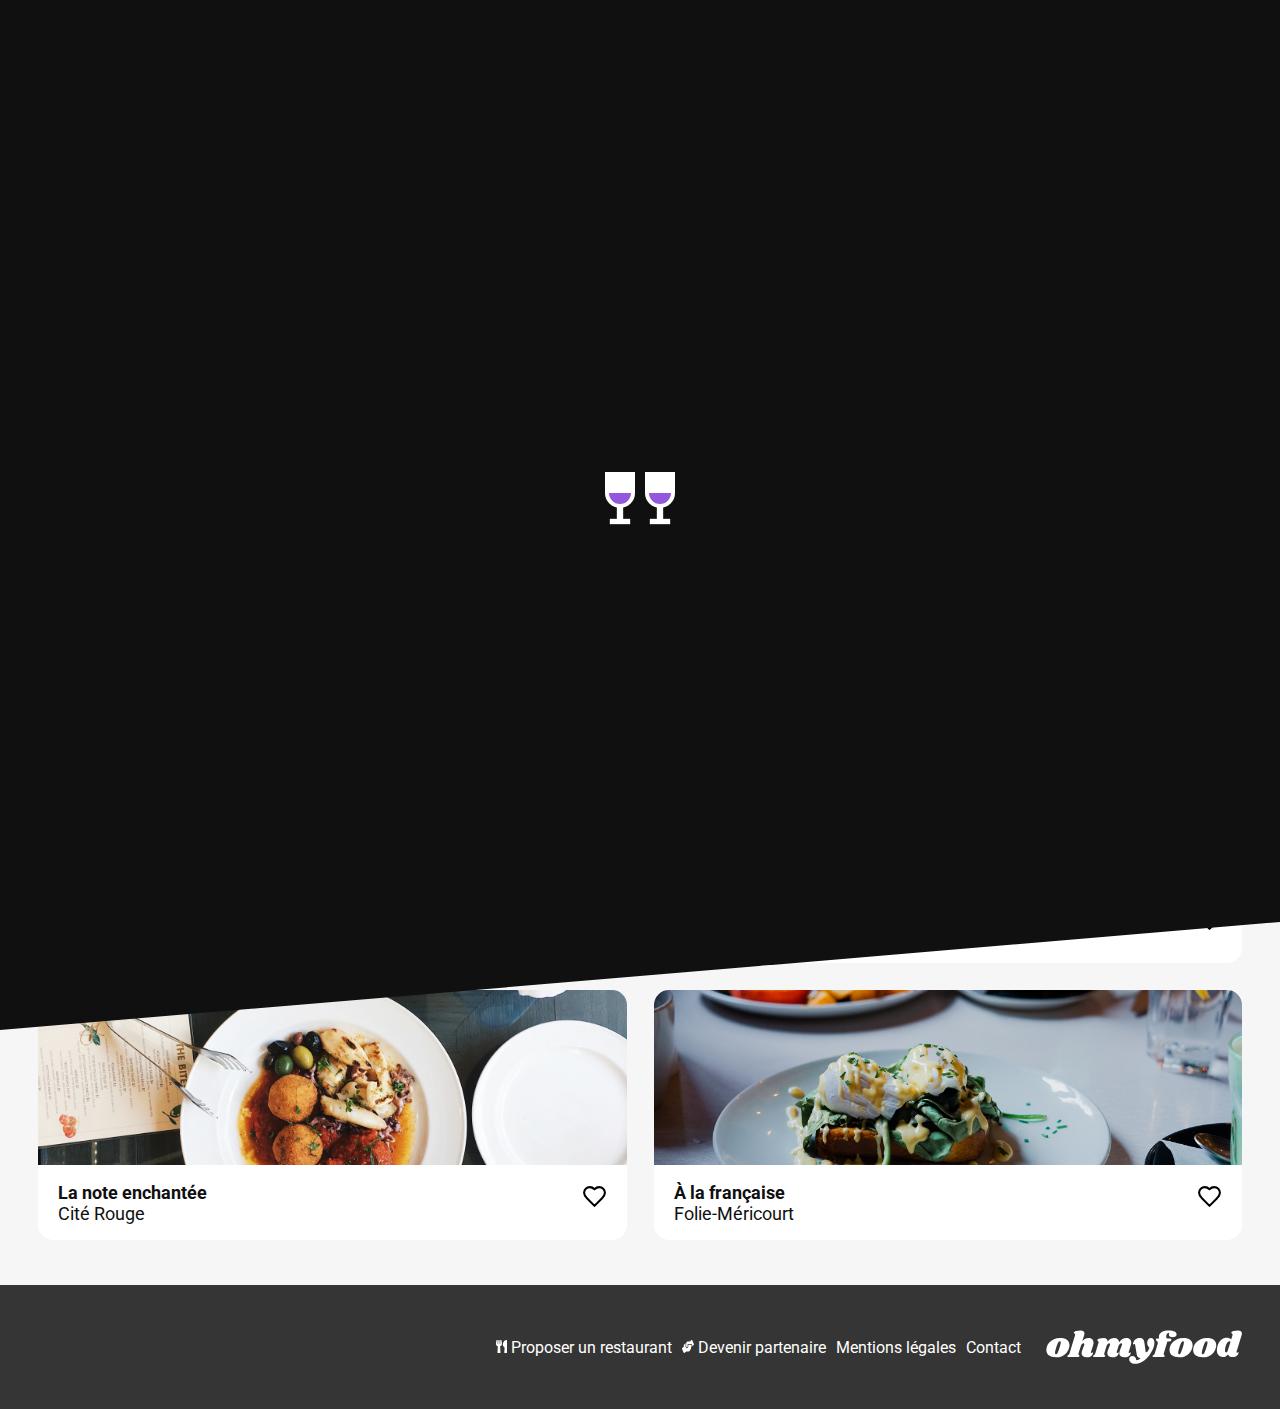
<file: index.html>
<!DOCTYPE html>
<html lang="fr">
  <head>
    <meta charset="UTF-8" />
    <meta name="viewport" content="width=device-width, initial-scale=1.0" />
    <link rel="stylesheet" href="./assets/style/home.css" />
    <title>ohmyfood</title>
  </head>

  <body>
    <aside class="loader">
      <div class="wineglass left">
        <div class="top"></div>
      </div>
      <div class="wineglass right">
        <div class="top"></div>
      </div>
    </aside>
    <header>
      <nav>
        <img
          src="./assets/imgs/logo/ohmyfood.png"
          alt="ohmyfood"
          class="logo"
        />
      </nav>
      <div class="location">
        <img src="./assets/imgs/icons/Pin.svg" alt="localisation" />
        Paris, Belleville
      </div>
    </header>
    <main>
      <section class="title__container">
        <h1>Réservez le menu qui vous convient</h1>
        <p class="alt__title">
          Découvrez des restaurants d'exception, séléctionnés par nos soins.
        </p>
        <button>Explorer nos restaurants</button>
      </section>
      <section class="operation">
        <h3>Fonctionnement</h3>
        <ul>
          <li>
            <img src="./assets/imgs/icons/mobile-screen-button.svg" alt="mobile" />
            Choisissez un restaurant
            <span class="bubble">1</span>
          </li>
          <li>
            <img src="./assets/imgs/icons/list-ul.svg" alt="liste" />
            Composez votre menu
            <span class="bubble">2</span>
          </li>
          <li>
            <img src="./assets/imgs/icons/store.svg" alt="magasin" />
            Dégustez au restaurant
            <span class="bubble">3</span>
          </li>
        </ul>
      </section>
      <section class="restaurants">
        <h3>Restaurants</h3>
        <div class="card__container">
          <a href="pages/la-palette-du-gout.html" class="card">
            <img
              src="./assets/imgs/restaurants/jay-wennington-N_Y88TWmGwA-unsplash.jpg"
              alt="La palette du goût"
            />
            <div class="content">
              <h4>La palette du goût</h4>
              <p class="subtitle">Ménilmontant</p>
              <div class="heart"></div>
            </div>
            <span class="new">Nouveauté</span>
          </a>
          <a href="pages/le-delice-des-sens.html" class="card">
            <img
              src="./assets/imgs/restaurants/louis-hansel-shotsoflouis-qNBGVyOCY8Q-unsplash.jpg"
              alt="Le délice des sens"
            />
            <div class="content">
              <h4>Le délice des sens</h4>
              <p class="subtitle">Charonne</p>
              <div class="heart"></div>
            </div>
            <span class="new">Nouveauté</span>
          </a>
          <a href="pages/la-note-enchantee.html" class="card">
            <img
              src="./assets/imgs/restaurants/stil-u2Lp8tXIcjw-unsplash.jpg"
              alt="La note enchantée"
            />
            <div class="content">
              <h4>La note enchantée</h4>
              <p class="subtitle">Cité Rouge</p>
              <div class="heart"></div>
            </div>
          </a>
          <a href="pages/a-la-francaise.html" class="card">
            <img
              src="./assets/imgs/restaurants/toa-heftiba-DQKerTsQwi0-unsplash.jpg"
              alt="À la française"
            />
            <div class="content">
              <h4>À la française</h4>
              <p class="subtitle">Folie-Méricourt</p>
              <div class="heart"></div>
            </div>
          </a>
        </div>
      </section>
    </main>
    <footer>
      <div class="footer__wrapper">
        <img
          src="./assets/imgs/logo/ohmyfood@2x.svg"
          alt="ohmyfood"
          class="logo-footer"
        />
        <ul class="links__container">
          <li class="link">
            <a href="#">
              <img src="./assets/imgs/icons/fork.svg" alt="fourchette" />
              Proposer un restaurant
            </a>
          </li>
          <li class="link">
            <a href="#">
              <img src="./assets/imgs/icons/hand.svg" alt="poignée de mains" />
              Devenir partenaire
            </a>
          </li>
          <li class="link"><a href="#">Mentions légales</a></li>
          <li class="link"><a href="#">Contact</a></li>
        </ul>
      </div>
    </footer>
  </body>
</html>
</file>
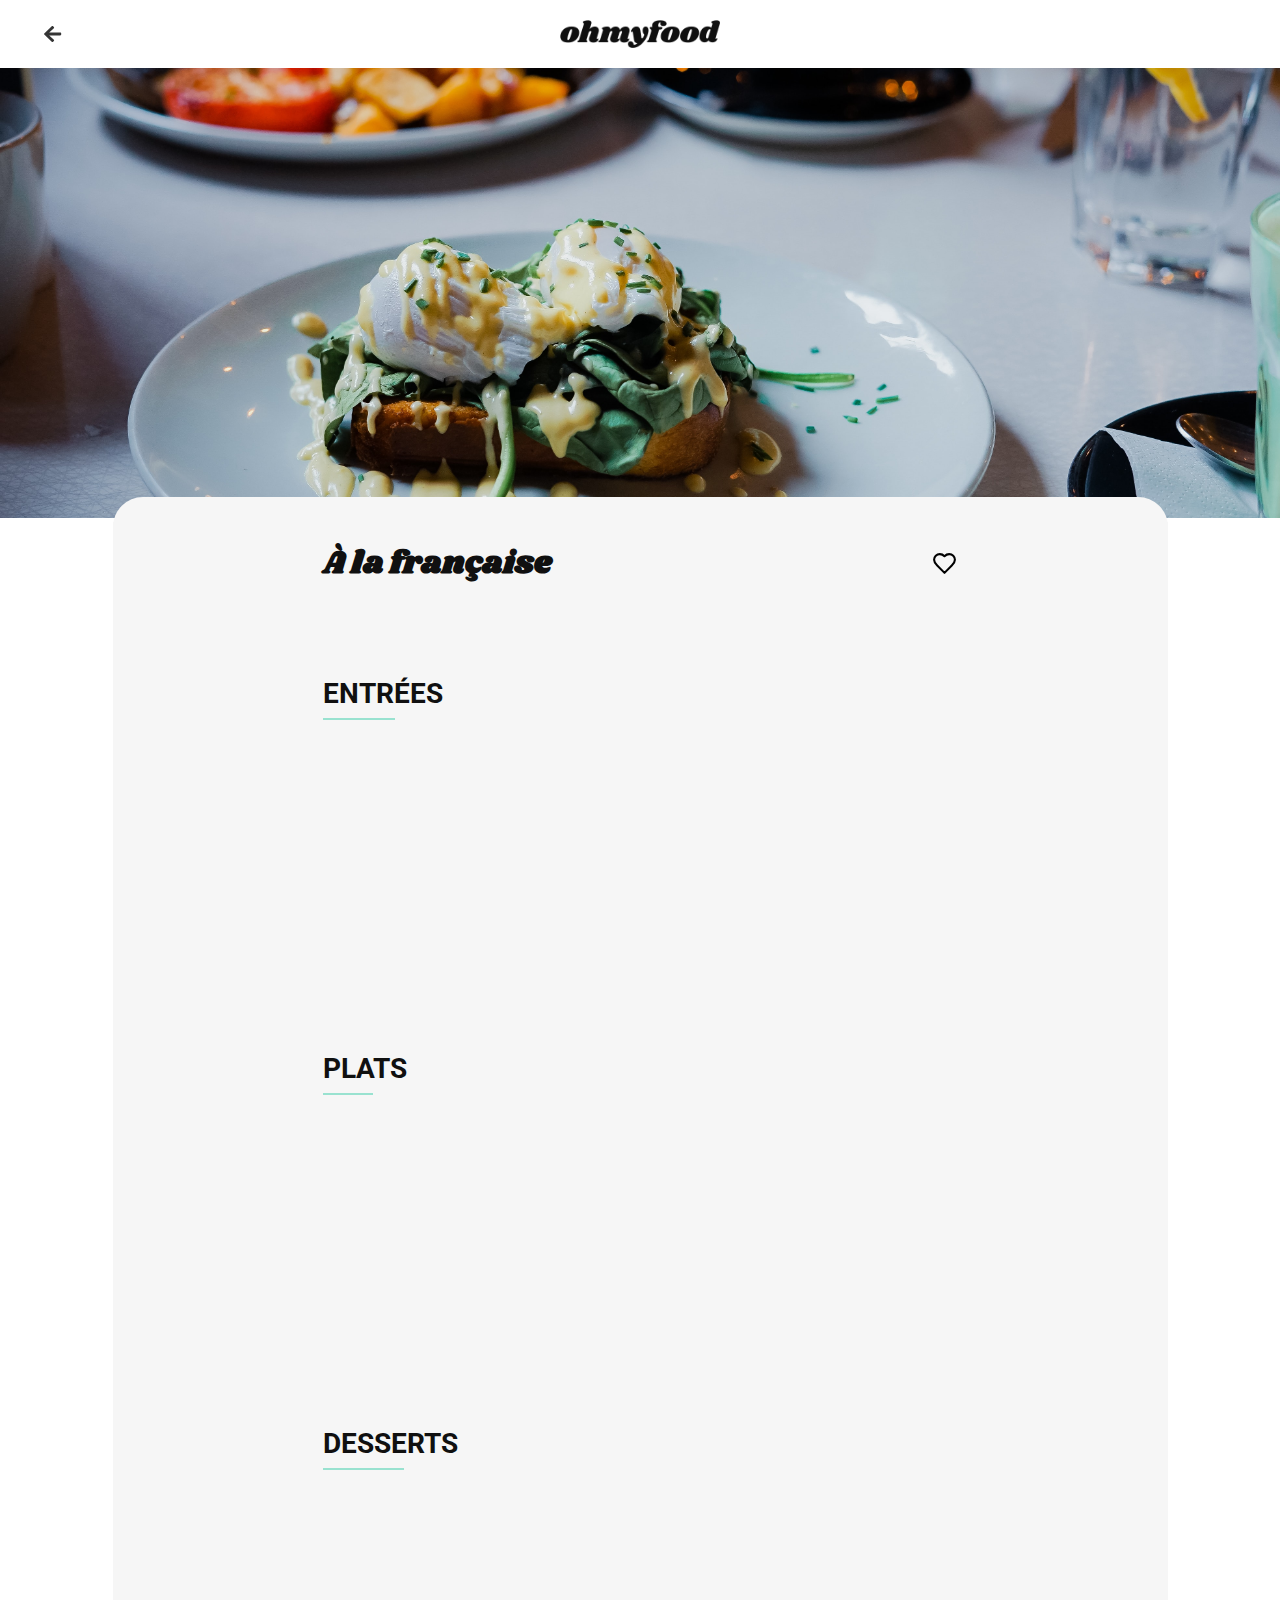
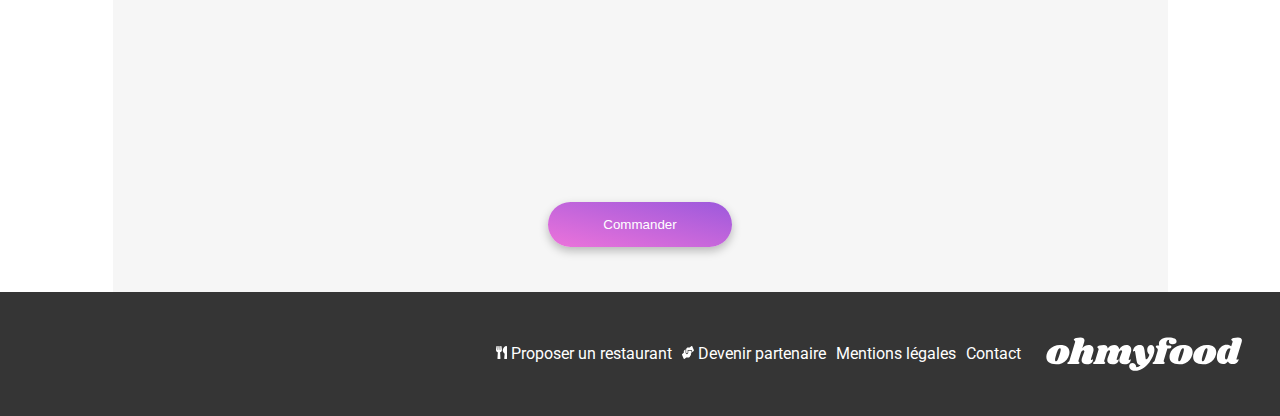
<file: pages/a-la-francaise.html>
<!DOCTYPE html>
<html lang="fr">

<head>
  <meta charset="UTF-8" />
  <meta name="viewport" content="width=device-width, initial-scale=1.0" />
  <link rel="stylesheet" href="../assets/style/restaurant.css" />
  <title>À la française</title>
</head>

<body>
  <header class="rest__header">
    <nav>
      <img src="../assets/imgs/logo/ohmyfood.png" alt="ohmyfood" class="logo" />
      <a href="/index.html"><img src="../assets/imgs/icons/GoBack.svg" alt="retour" class="back" /></a>
    </nav>
    <img src="../assets/imgs/restaurants/toa-heftiba-DQKerTsQwi0-unsplash.jpg" alt="bannière restaurant" class="hero" />
  </header>
  <main>
    <div class="menu__wrapper">
      <div class="title__wrapper">
        <h1>À la française</h1>
        <span class="heart"></span>
      </div>
      <section class="menu">
        <h2>Entrées</h2>
        <ul>
          <li class="card">
            <div class="card__content">
              <h3>Tartare de poulpe acidulé</h3>
              <p>Aux zestes d'orange</p>
              <span class="price">25€</span>
            </div>
          <div class="added-img"></div>
          </li>
          <li class="card">
            <div class="card__content">
              <h3>Velouté de légumes d'antan</h3>
              <p>Carotte, panais, topinambour</p>
              <span class="price">35€</span>
            </div>
            <div class="added-img"></div>
          </li>
          <li class="card">
            <div class="card__content">
              <h3>Soupe à l'oignon</h3>
              <p>Revisitée</p>
              <span class="price">20€</span>
            </div>
            <div class="added-img"></div>
          </li>
        </ul>
      </section>
      <section class="menu">
        <h2>Plats</h2>
        <ul>
          <li class="card">
            <div class="card__content">
              <h3>Coquilles Saint-Jacques</h3>
              <p>Accompagnées d'une purée de panais</p>
              <span class="price">40€</span>
            </div>
            <div class="added-img"></div>
          </li>
          <li class="card">
            <div class="card__content">
              <h3>Magret de canard</h3>
              <p>Et parmentier de pommes de terre</p>
              <span class="price">35€</span>
            </div>
            <div class="added-img"></div>
          </li>
          <li class="card">
            <div class="card__content">
              <h3>Pigeonneau d’Ille-et-Vilaine</h3>
              <p>Sur son lit de gnocchis aux légumes</p>
              <span class="price">44€</span>
            </div>
            <div class="added-img"></div>
          </li>
        </ul>
      </section>
      <section class="menu">
        <h2>Desserts</h2>
        <ul>
          <li class="card">
            <div class="card__content">
              <h3>Pétales de violettes glacés</h3>
              <p>Et purée de noisettes</p>
              <span class="price">18€</span>
            </div>
            <div class="added-img"></div>
          </li>
          <li class="card">
            <div class="card__content">
              <h3>Fondant au chocolat</h3>
              <p>Revisité</p>
              <span class="price">22€</span>
            </div>
            <div class="added-img"></div>
          </li>
          <li class="card">
            <div class="card__content">
              <h3>Millefeuille croustillant</h3>
              <p>Myrtilles et pâte d’amande</p>
              <span class="price">23€</span>
            </div>
            <div class="added-img"></div>
          </li>
        </ul>
      </section>
      <button>Commander</button>
    </div>
  </main>
  <footer>
    <div class="footer__wrapper">
      <img src="../assets/imgs/logo/ohmyfood@2x.svg" alt="ohmyfood" class="logo-footer" />
      <ul class="links__container">
        <li class="link"><a href="#">
            <img src="../assets/imgs/icons/fork.svg" alt="fourchette" />
            Proposer un restaurant
          </a></li>
        <li class="link"><a href="#">
            <img src="../assets/imgs/icons/hand.svg" alt="poignée de mains" />
            Devenir partenaire
          </a></li>
        <li class="link"><a href="#">Mentions légales</a></li>
        <li class="link"><a href="#">Contact</a></li>
      </ul>
    </div>
  </footer>
</body>

</html>
</file>
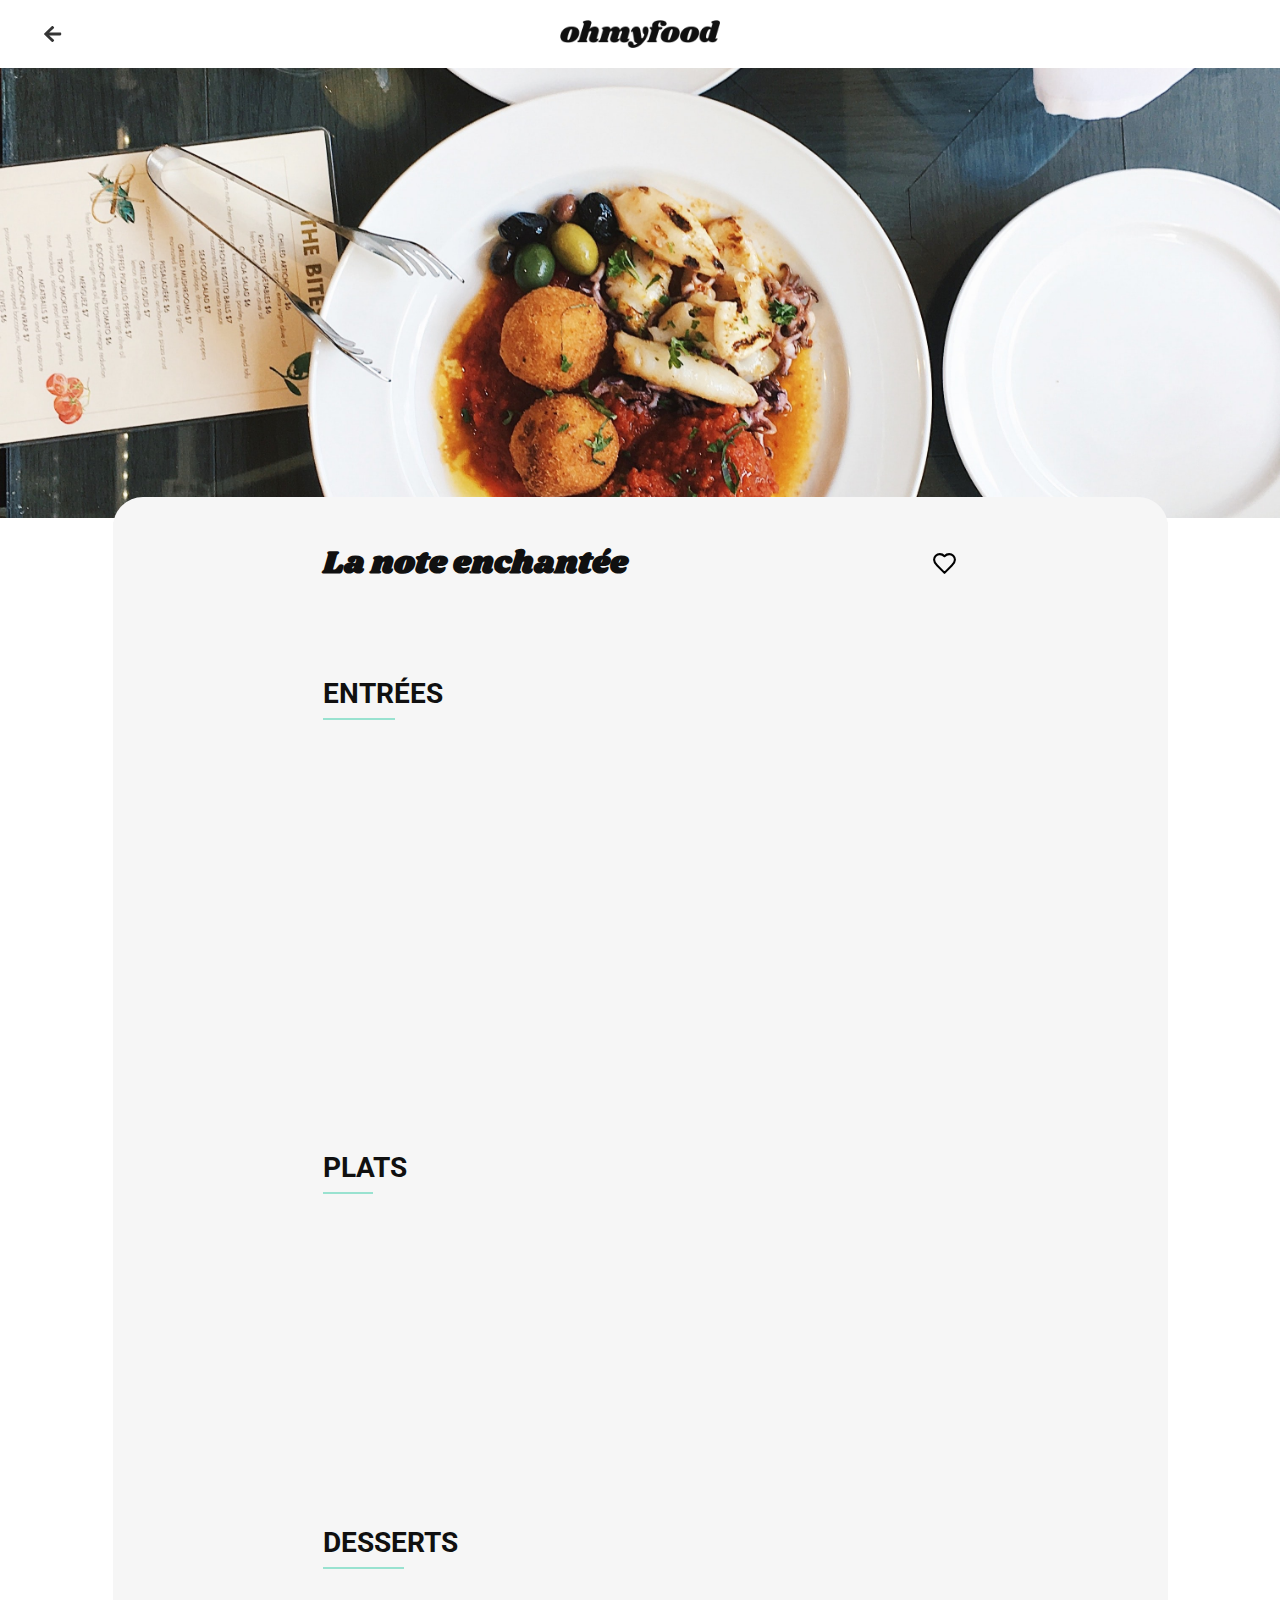
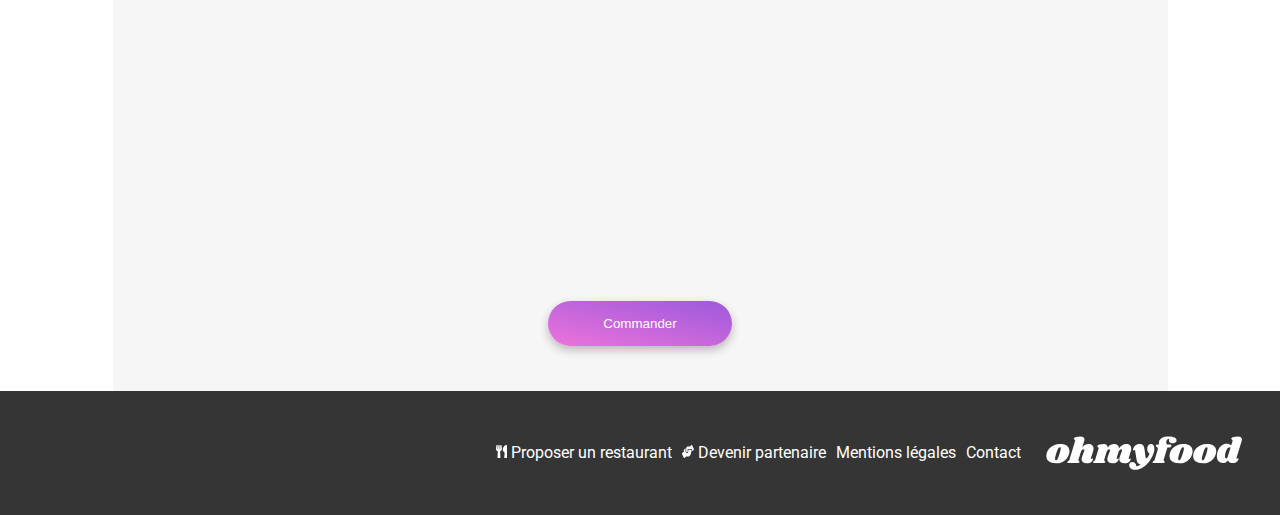
<file: pages/la-note-enchantee.html>
<!DOCTYPE html>
<html lang="fr">

<head>
  <meta charset="UTF-8" />
  <meta name="viewport" content="width=device-width, initial-scale=1.0" />
  <link rel="stylesheet" href="../assets/style/restaurant.css" />
  <title>La note enchantée</title>
</head>

<body>
  <header class="rest__header">
    <nav>
      <img src="../assets/imgs/logo/ohmyfood.png" alt="ohmyfood" class="logo" />
      <a href="/index.html"><img src="../assets/imgs/icons/GoBack.svg" alt="retour" class="back" /></a>
    </nav>
    <img src="../assets/imgs/restaurants/stil-u2Lp8tXIcjw-unsplash.jpg" alt="bannière restaurant" class="hero" />
  </header>
  <main>
    <div class="menu__wrapper">
      <div class="title__wrapper">
        <h1>La note enchantée</h1>
        <span class="heart"></span>
      </div>
      <section class="menu">
        <h2>Entrées</h2>
        <ul>
          <li class="card">
            <div class="card__content">

              <h3>Ravioles de foie gras </h3>
              <p>Accompagnées de leur crème à la truffe</p>
              <span class="price">25€</span>
            </div>
            <div class="added-img"></div>
          </li>
          <li class="card">
            <div class="card__content">

              <h3>Caviar osciètre</h3>
              <p>Sur blini à la farine de blé noir</p>
              <span class="price">35€</span>
            </div>
            <div class="added-img"></div>
          </li>
          <li class="card">
            <div class="card__content">

              <h3>Homard et espuma de potiron</h3>
              <p>Marinés aux zestes d'orange</p>
              <span class="price">20€</span>
            </div>
            <div class="added-img"></div>
          </li>
          <li class="card">
            <div class="card__content">

              <h3>Foie gras de canard cuit entier</h3>
              <p>Confiture de figue et pain toasté</p>
              <span class="price">35€</span>
            </div>
            <div class="added-img"></div>
          </li>
        </ul>
      </section>
      <section class="menu">
        <h2>Plats</h2>
        <ul>
          <li class="card">
            <div class="card__content">

              <h3>Noix de coquilles Saint-Jacques</h3>
              <p>Sur lit de purée de céleri-rave</p>
              <span class="price">40€</span>
            </div>
            <div class="added-img"></div>
          </li>
          <li class="card">
            <div class="card__content">

              <h3>Langoustine poêlée</h3>
              <p>Purée de patate douce</p>
              <span class="price">35€</span>
            </div>
            <div class="added-img"></div>
          </li>
          <li class="card">
            <div class="card__content">

              <h3>Mijoté de queue de bœuf </h3>
              <p>Et riz sauvage aux zestes de citron</p>
              <span class="price">44€</span>
            </div>
            <div class="added-img"></div>
          </li>
        </ul>
      </section>
      <section class="menu">
        <h2>Desserts</h2>
        <ul>
          <li class="card">
            <div class="card__content">

              <h3>Macaron noisette et chocolat</h3>
              <p>Glace au caramel brun et sel de Guérande</p>
              <span class="price">18€</span>
            </div>
            <div class="added-img"></div>
          </li>
          <li class="card">
            <div class="card__content">

              <h3>Baba au rhum revisité </h3>
              <p>Avec son coulis de citron</p>
              <span class="price">22€</span>
            </div>
            <div class="added-img"></div>
          </li>
          <li class="card">
            <div class="card__content">

              <h3>Tarte au citron meringuée</h3>
              <p>Déstructurée</p>
              <span class="price">23€</span>
            </div>
            <div class="added-img"></div>
          </li>
        </ul>
      </section>
      <button>Commander</button>
    </div>
  </main>
  <footer>
    <div class="footer__wrapper">
      <img src="../assets/imgs/logo/ohmyfood@2x.svg" alt="ohmyfood" class="logo-footer" />
      <ul class="links__container">
        <li class="link"><a href="#">
            <img src="../assets/imgs/icons/fork.svg" alt="fourchette" />
            Proposer un restaurant
          </a></li>
        <li class="link"><a href="#">
            <img src="../assets/imgs/icons/hand.svg" alt="poignée de mains" />
            Devenir partenaire
          </a></li>
        <li class="link"><a href="#">Mentions légales</a></li>
        <li class="link"><a href="#">Contact</a></li>
      </ul>
    </div>
  </footer>
</body>

</html>
</file>
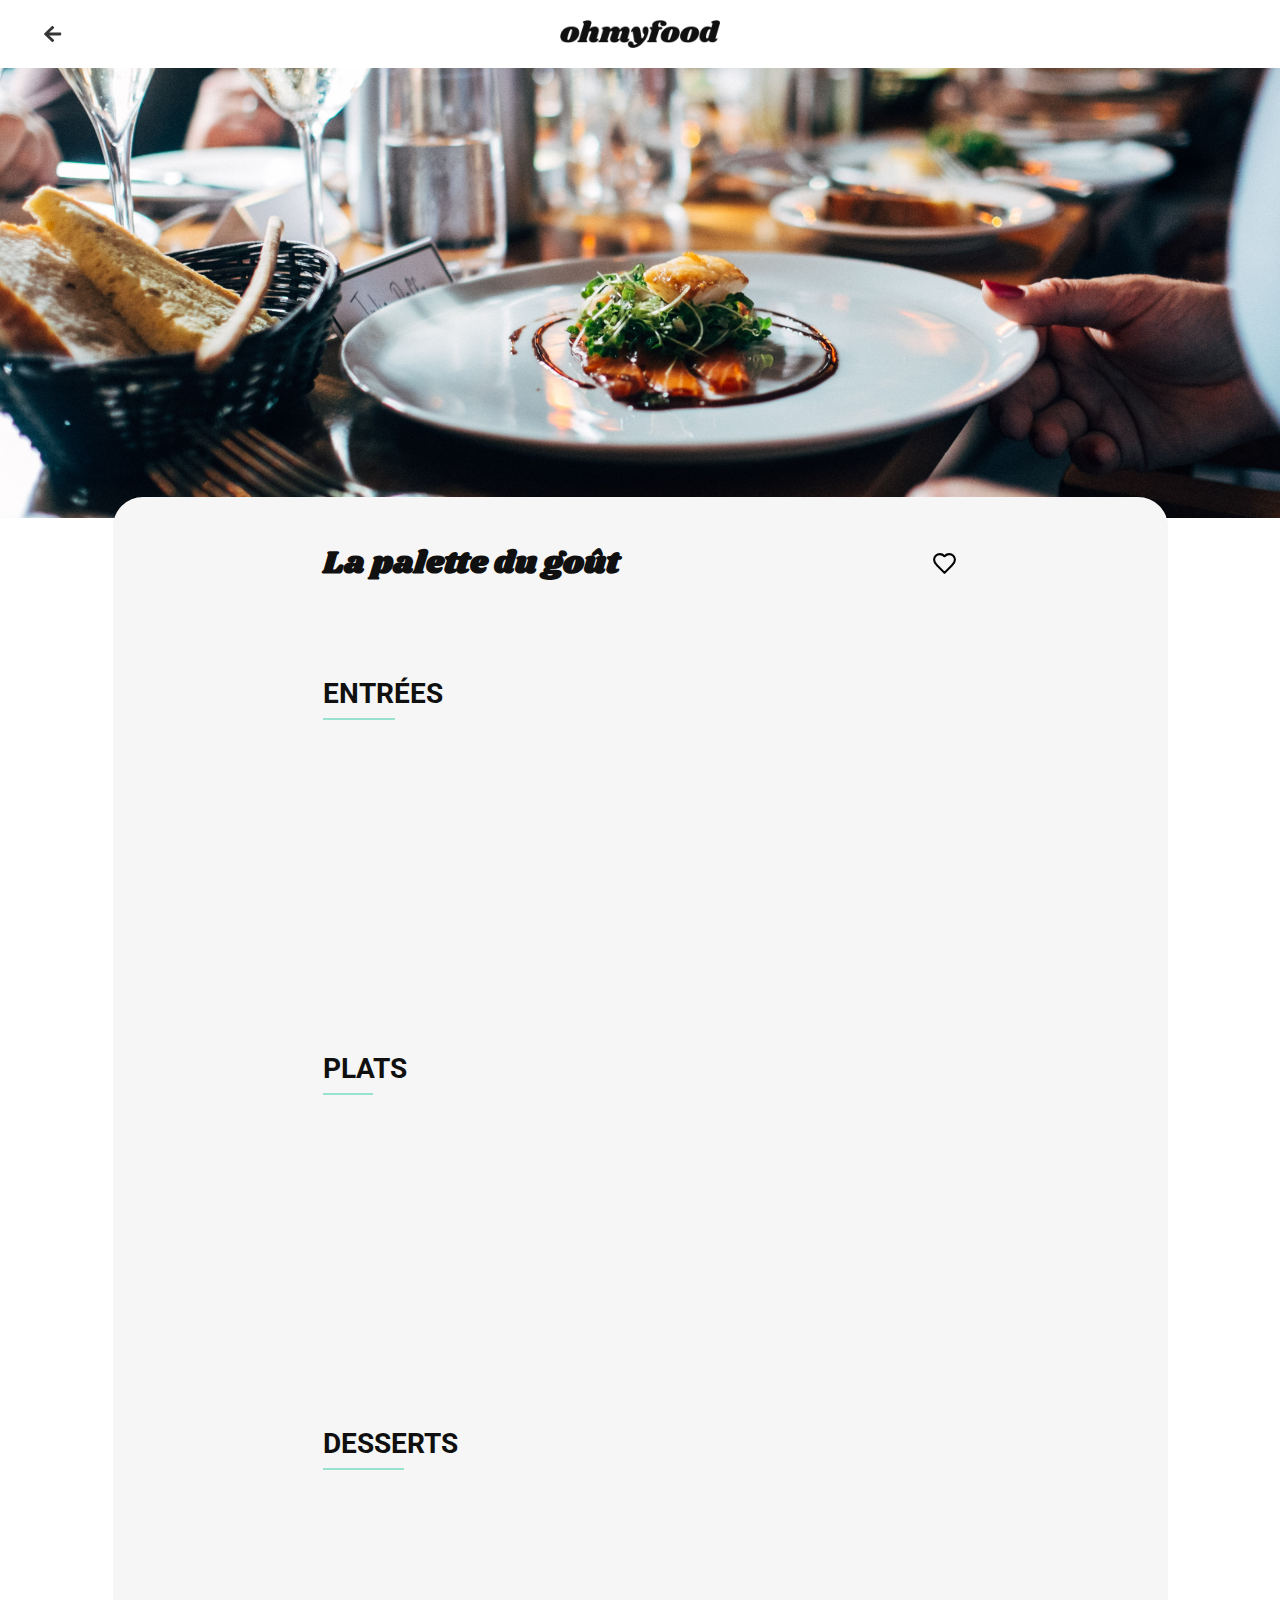
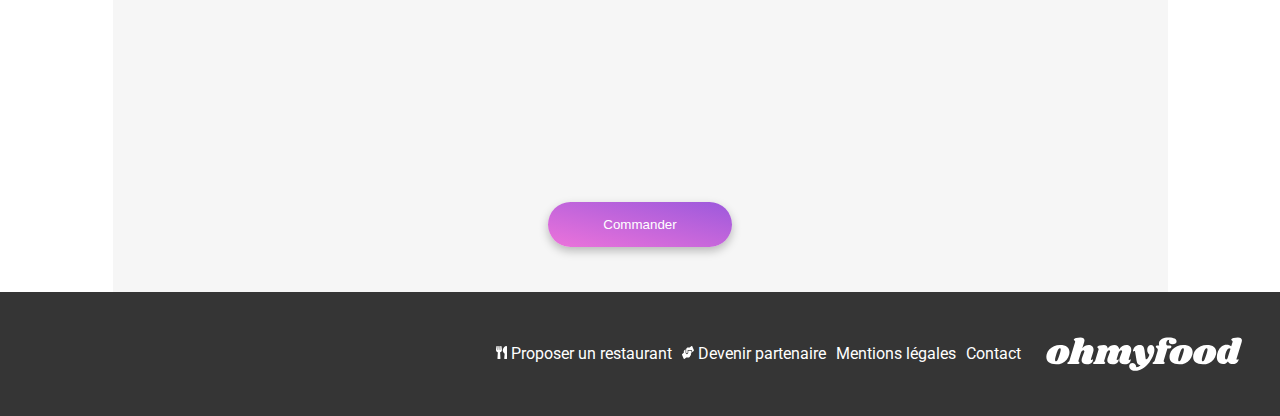
<file: pages/la-palette-du-gout.html>
<!DOCTYPE html>
<html lang="fr">

<head>
  <meta charset="UTF-8" />
  <meta name="viewport" content="width=device-width, initial-scale=1.0" />
  <link rel="stylesheet" href="../assets/style/restaurant.css" />
  <title>La palette du goût</title>
</head>

<body>
  <header class="rest__header">
    <nav>
      <img src="../assets/imgs/logo/ohmyfood.png" alt="ohmyfood" class="logo" />
      <a href="/index.html"><img src="../assets/imgs/icons/GoBack.svg" alt="retour" class="back" /></a>
    </nav>
    <img src="../assets/imgs/restaurants/jay-wennington-N_Y88TWmGwA-unsplash.jpg" alt="bannière restaurant" class="hero" />
  </header>
  <main>
    <div class="menu__wrapper">
      <div class="title__wrapper">
        <h1>La palette du goût</h1>
        <span class="heart"></span>
      </div>
      <section class="menu">
        <h2>Entrées</h2>
        <ul>
          <li class="card">
            <div class="card__content">

              <h3>Friassés d'escargots</h3>
              <p>Au piment d'Espelette</p>
              <span class="price">25€</span>
            </div>
            <div class="added-img"></div>
          </li>
          <li class="card">
            <div class="card__content">

              <h3>Foie gras de canard mi-cuit</h3>
              <p>Et ses copeaux de truffe noire</p>
              <span class="price">35€</span>
            </div>
            <div class="added-img"></div>
          </li>
          <li class="card">
            <div class="card__content">

              <h3>Oeuf au plat</h3>
              <p>Assaisonné à la truffe sur lit de caviar</p>
              <span class="price">20€</span>
            </div>
            <div class="added-img"></div>
          </li>
        </ul>
      </section>
      <section class="menu">
        <h2>Plats</h2>
        <ul>
          <li class="card">
            <div class="card__content">

              <h3>Filet de boeuf aux herbes</h3>
              <p>Accompagné de sa ribambelle de légumes</p>
              <span class="price">40€</span>
            </div>
            <div class="added-img"></div>
          </li>
          <li class="card">
            <div class="card__content">

              <h3>Parmentier de queue de boeuf</h3>
              <p>A al truffe noire sur sa purée de panais</p>
              <span class="price">35€</span>
            </div>
            <div class="added-img"></div>
          </li>
          <li class="card">
            <div class="card__content">

              <h3>Filet de turbot</h3>
              <p>Aux agrumes</p>
              <span class="price">44€</span>
            </div>
            <div class="added-img"></div>
          </li>
        </ul>
      </section>
      <section class="menu">
        <h2>Desserts</h2>
        <ul>
          <li class="card">
            <div class="card__content">

              <h3>Paris-Brest</h3>
              <p>Revisité</p>
              <span class="price">18€</span>
            </div>
            <div class="added-img"></div>
          </li>
          <li class="card">
            <div class="card__content">

              <h3>Macaron au chocolat d'exception</h3>
              <p>Et glace à la vanille de Madagascar</p>
              <span class="price">22€</span>
            </div>
            <div class="added-img"></div>
          </li>
          <li class="card">
            <div class="card__content">

              <h3>Mousse au chocolat</h3>
              <p>Au piment d'Espelette et à la truffe noire</p>
              <span class="price">23€</span>
            </div>
            <div class="added-img"></div>
          </li>
        </ul>
      </section>
      <button>Commander</button>
    </div>
  </main>
  <footer>
    <div class="footer__wrapper">
      <img src="../assets/imgs/logo/ohmyfood@2x.svg" alt="ohmyfood" class="logo-footer" />
      <ul class="links__container">
        <li class="link"><a href="#">
            <img src="../assets/imgs/icons/fork.svg" alt="fourchette" />
            Proposer un restaurant
          </a></li>
        <li class="link"><a href="#">
            <img src="../assets/imgs/icons/hand.svg" alt="poignée de mains" />
            Devenir partenaire
          </a></li>
        <li class="link"><a href="#">Mentions légales</a></li>
        <li class="link"><a href="#">Contact</a></li>
      </ul>
    </div>
  </footer>
</body>

</html>
</file>
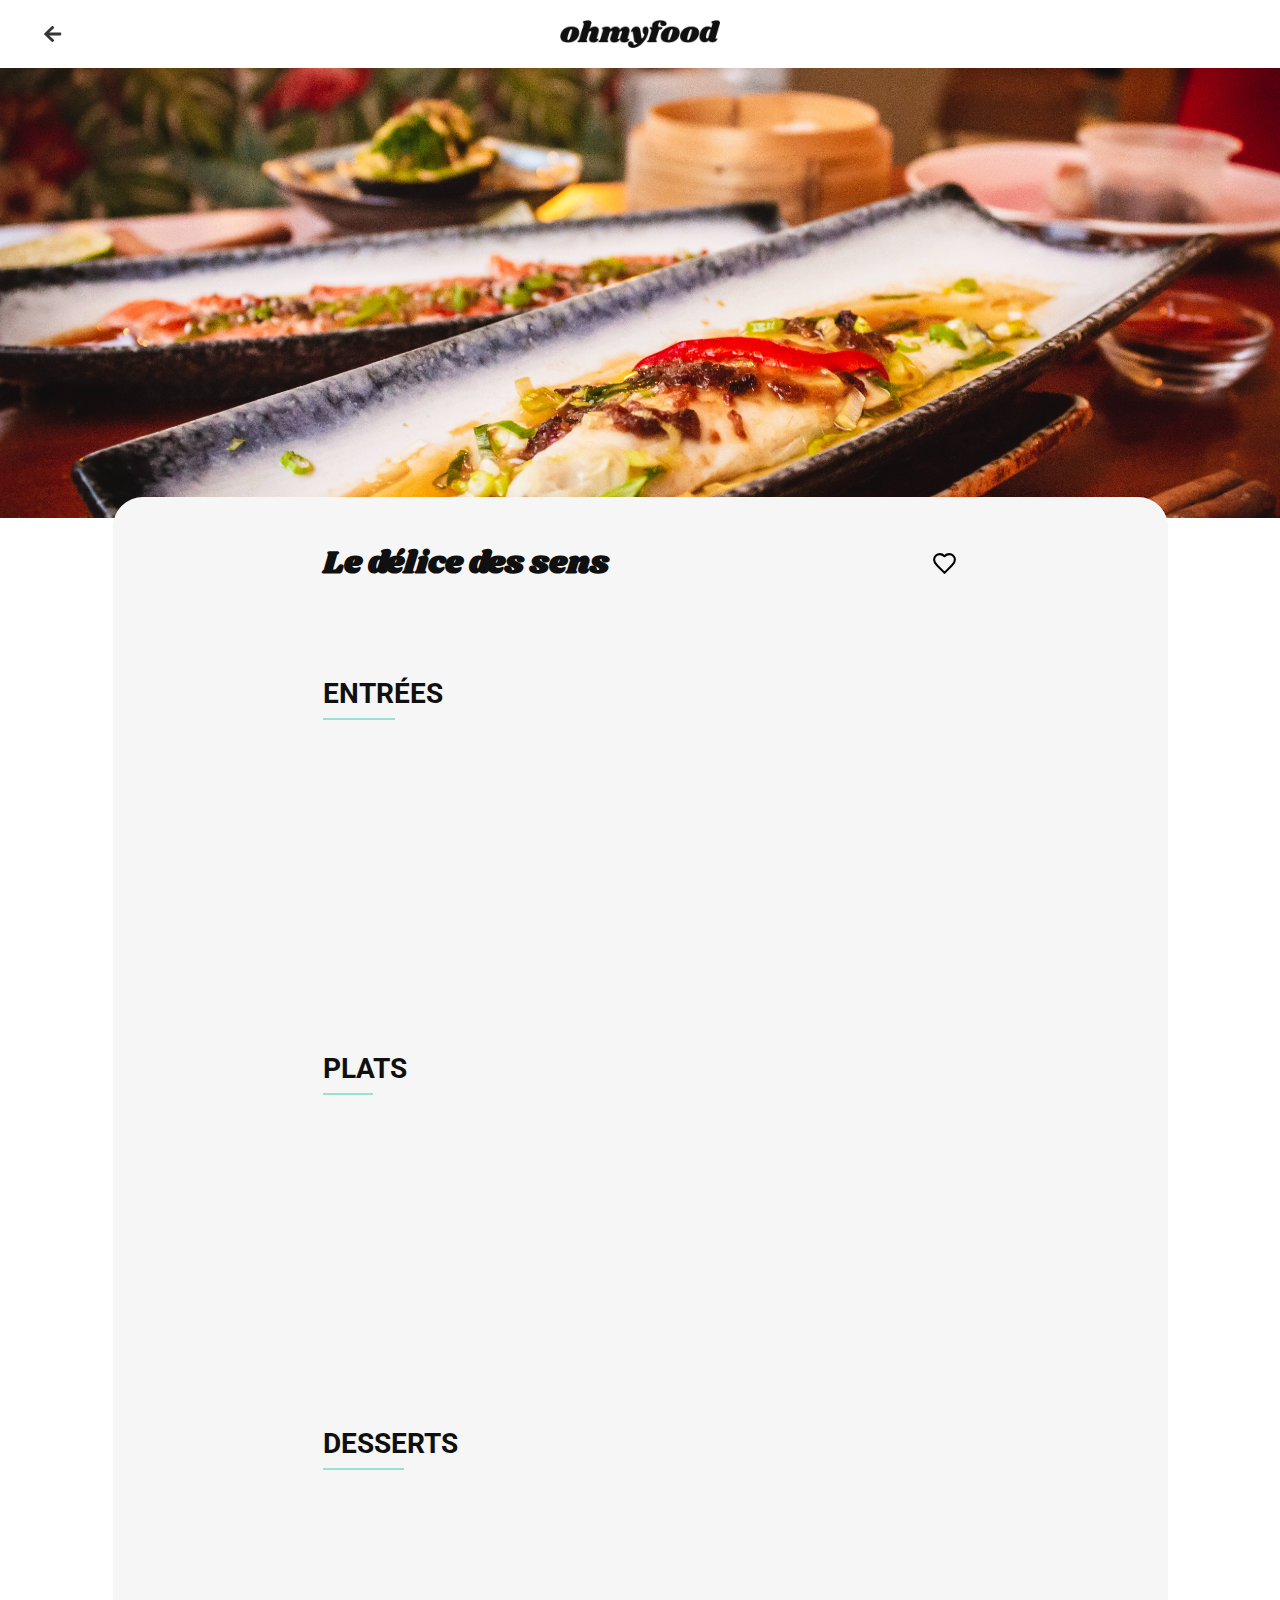
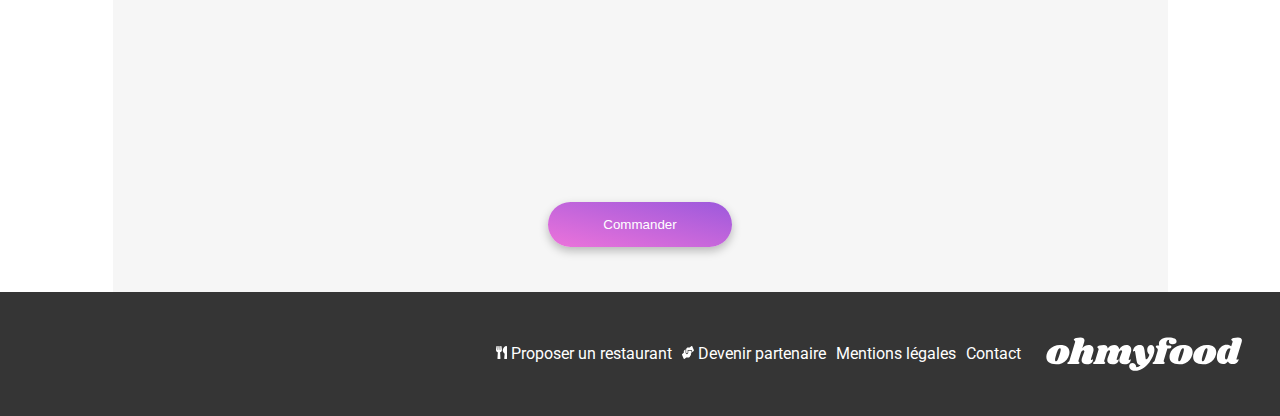
<file: pages/le-delice-des-sens.html>
<!DOCTYPE html>
<html lang="fr">

<head>
  <meta charset="UTF-8" />
  <meta name="viewport" content="width=device-width, initial-scale=1.0" />
  <link rel="stylesheet" href="../assets/style/restaurant.css" />
  <title>Le délice des sens</title>
</head>

<body>
  <header class="rest__header">
    <nav>
      <img src="../assets/imgs/logo/ohmyfood.png" alt="ohmyfood" class="logo" />
      <a href="/index.html"><img src="../assets/imgs/icons/GoBack.svg" alt="retour" class="back" /></a>
    </nav>
    <img src="../assets/imgs/restaurants/louis-hansel-shotsoflouis-qNBGVyOCY8Q-unsplash.jpg" alt="bannière restaurant" class="hero" />
  </header>
  <main>
    <div class="menu__wrapper">
      <div class="title__wrapper">
        <h1>Le délice des sens</h1>
        <span class="heart"></span>
      </div>
      <section class="menu">
        <h2>Entrées</h2>
        <ul>
          <li class="card">
            <div class="card__content">
              <h3>Tartare de thon</h3>
              <p>Assaisonné au yuzu</p>
              <span class="price">25€</span>
            </div>
            <div class="added-img"></div>
          </li>
          <li class="card">
            <div class="card__content">
              <h3>Bouchée de homard croustillant</h3>
              <p>Et sa farandole de petits légumes</p>
              <span class="price">35€</span>
            </div>
            <div class="added-img"></div>
          </li>
          <li class="card">
            <div class="card__content">
              <h3>Poulet rôti aux herbes de Provence</h3>
              <p>Et sa crème de truffe</p>
              <span class="price">40€</span>
            </div>
            <div class="added-img"></div>
          </li>
        </ul>
      </section>
      <section class="menu">
        <h2>Plats</h2>
        <ul>
          <li class="card">
            <div class="card__content">
              <h3>Poulet rôti aux herbes de Provence</h3>
              <p>Et sa crème de truffe</p>
              <span class="price">40€</span>
            </div>
            <div class="added-img"></div>
          </li>
          <li class="card">
            <div class="card__content">
              <h3>Langouste rôtie</h3>
              <p>Et ses légumes de saison</p>
              <span class="price">35€</span>
            </div>
            <div class="added-img"></div>
          </li>
          <li class="card">
            <div class="card__content">
              <h3>Côte de boeuf Angus</h3>
              <p>Et sa purée de panais</p>
              <span class="price">44€</span>
            </div>
            <div class="added-img"></div>
          </li>
        </ul>
      </section>
      <section class="menu">
        <h2>Desserts</h2>
        <ul>
          <li class="card">
            <div class="card__content">
              <h3>Farandole de desserts</h3>
              <p>Du chef</p>
              <span class="price">18€</span>
            </div>
            <div class="added-img"></div>
          </li>
          <li class="card">
            <div class="card__content">
              <h3>Crème brulée</h3>
              <p>Revisitée</p>
              <span class="price">22€</span>
            </div>
            <div class="added-img"></div>
          </li>
          <li class="card">
            <div class="card__content">
              <h3>Tiramisu</h3>
              <p>A la noisette</p>
              <span class="price">23€</span>
            </div>
            <div class="added-img"></div>
          </li>
        </ul>
      </section>
      <button>Commander</button>
    </div>
  </main>
  <footer>
    <div class="footer__wrapper">
      <img src="../assets/imgs/logo/ohmyfood@2x.svg" alt="ohmyfood" class="logo-footer" />
      <ul class="links__container">
        <li class="link"><a href="#">
            <img src="../assets/imgs/icons/fork.svg" alt="fourchette" />
            Proposer un restaurant
          </a></li>
        <li class="link"><a href="#">
            <img src="../assets/imgs/icons/hand.svg" alt="poignée de mains" />
            Devenir partenaire
          </a></li>
        <li class="link"><a href="#">Mentions légales</a></li>
        <li class="link"><a href="#">Contact</a></li>
      </ul>
    </div>
  </footer>
</body>

</html>
</file>
<file: assets/style/home.css>
@import url("https://fonts.googleapis.com/css2?family=Roboto&display=swap");
* {
  padding: 0;
  margin: 0;
  box-sizing: border-box;
}

body {
  font-family: "Roboto", serif;
  color: #101010;
}

.loader {
  position: fixed;
  height: 120%;
  top: -50px;
  width: 100vw;
  display: flex;
  align-items: center;
  justify-content: center;
  color: white;
  overflow: hidden;
  background: #101010;
  -webkit-clip-path: polygon(0% 0%, 100% 0%, 100% 90%, 0% 100%, 0% 90%);
          clip-path: polygon(0% 0%, 100% 0%, 100% 90%, 0% 100%, 0% 90%);
  z-index: 999;
  animation: loaderHide 1s 3s cubic-bezier(1, -0.105, 0.72, 1.65) forwards;
}
@keyframes loaderHide {
  100% {
    transform: translateY(-100%);
  }
}
.loader .wineglass {
  height: 36px;
  position: relative;
}
.loader .wineglass:after {
  content: "";
  position: absolute;
  top: 47px;
  left: 5px;
  width: 20px;
  height: 5px;
  background: white;
  box-shadow: 0 0 1px white;
}
.loader .top {
  background: white;
  width: 30px;
  height: 36px;
  border-radius: 0 0 36px 36px;
}
.loader .top:before {
  content: "";
  position: absolute;
  left: 4px;
  bottom: 4px;
  width: 22px;
  height: 22px;
  border-radius: 50%;
  background: linear-gradient(transparent 50%, #9356dc 50%);
}
.loader .left .top:before {
  animation: rotate2 2s linear infinite;
}
.loader .right .top:before {
  animation: rotate1 2s linear infinite;
}
.loader .top:after {
  content: "";
  position: absolute;
  top: 35px;
  left: 12px;
  width: 6px;
  height: 13px;
  background: white;
  box-shadow: 0 0 1px white;
}
.loader .left {
  display: inline-block;
  margin-right: 10px;
  animation: rotate1 2s cubic-bezier(0.39, 1.52, 0.46, 0.92) infinite;
}
.loader .right {
  display: inline-block;
  animation: rotate2 2s cubic-bezier(0.39, 1.52, 0.46, 0.92) infinite;
}
@keyframes rotate1 {
  0% {
    transform: rotate(0deg);
  }
  50% {
    transform: rotate(22deg);
  }
}
@keyframes rotate2 {
  0% {
    transform: rotate(0deg);
  }
  50% {
    transform: rotate(-22deg);
  }
}

header {
  width: 100%;
  height: 15vh;
  display: flex;
  flex-direction: column;
  align-items: center;
  justify-content: center;
}
header nav {
  width: 100%;
  height: 50%;
  display: flex;
  align-items: center;
  justify-content: center;
  box-shadow: 0px 2px 4px 0px rgba(0, 0, 0, 0.15);
  z-index: 1;
}
header nav .logo {
  width: 160px;
}
header .location {
  display: flex;
  align-items: center;
  justify-content: center;
  gap: 15px;
  width: 100%;
  height: 50%;
  background: #eaeaea;
}

main .title__container {
  width: 100%;
  padding: 10vh 2vw;
  display: flex;
  flex-direction: column;
  align-items: center;
  justify-content: center;
  gap: 15px;
  background: #f6f6f6;
}
main .title__container h1,
main .title__container .alt__title {
  text-align: center;
}
main .title__container .alt__title {
  color: #353535;
}
main .title__container button {
  padding: 15px 55px;
  background: linear-gradient(193deg, #9356dc -11.44%, #ff79da 123.93%);
  box-shadow: 0px 4px 10px 0px rgba(0, 0, 0, 0.25);
  border-radius: 25px;
  border: none;
  outline: none;
  cursor: pointer;
  color: white;
}
main .title__container button:hover {
  background: linear-gradient(0deg, rgba(255, 255, 255, 0.15) 0%, rgba(255, 255, 255, 0.15) 100%), linear-gradient(201deg, #9356dc -5.2%, #ff79da 110.74%);
  box-shadow: 0px 4px 15px 0px rgba(0, 0, 0, 0.75);
}
main .operation {
  width: 100%;
  padding: 5vh 3vw;
}
main .operation h3 {
  margin-bottom: 2vh;
}
main .operation ul {
  list-style-type: none;
  display: flex;
  flex-direction: column;
  align-items: center;
  justify-content: center;
  gap: 3vh;
  padding-left: 10px;
}
main .operation ul li {
  width: 100%;
  display: flex;
  align-items: center;
  justify-content: flex-start;
  gap: 15px;
  padding: 15px 25px;
  background: #f6f6f6;
  box-shadow: 0px 4px 15px 0px rgba(0, 0, 0, 0.15);
  border-radius: 20px;
  white-space: nowrap;
  font-size: clamp(14px, 2vw, 18px);
  position: relative;
}
main .operation ul .bubble {
  position: absolute;
  left: -10px;
  top: 50%;
  transform: translateY(-50%);
  width: 20px;
  height: 20px;
  border-radius: 50px;
  display: flex;
  align-items: center;
  justify-content: center;
  font-size: 14px;
  background: #9356dc;
  color: white;
}
@media screen and (min-width: 860px) {
  main .operation ul {
    flex-direction: row;
  }
}
main .restaurants {
  width: 100%;
  padding: 5vh 3vw;
  background: #f6f6f6;
}
main .restaurants h3 {
  margin-bottom: 2vh;
}
main .restaurants .card__container {
  width: 100%;
  display: flex;
  flex-direction: column;
  align-items: center;
  justify-content: center;
  gap: 3vh;
}
main .restaurants .card__container .card {
  display: flex;
  flex-direction: column;
  width: 100%;
  height: 250px;
  border-radius: 15px;
  background: white;
  overflow: hidden;
  text-decoration: none;
  position: relative;
}
main .restaurants .card__container .card img {
  width: 100%;
  height: 70%;
  -o-object-fit: cover;
     object-fit: cover;
  transition: transform 0.3s ease;
}
main .restaurants .card__container .card .content {
  width: 100%;
  padding-left: 20px;
  flex: 1;
  display: flex;
  flex-direction: column;
  align-items: flex-start;
  justify-content: center;
  position: relative;
}
main .restaurants .card__container .card .content h4,
main .restaurants .card__container .card .content p {
  margin: 0;
  padding: 0;
  color: #101010;
  font-size: clamp(14px, 2vw, 18px);
}
main .restaurants .card__container .card .content .heart {
  position: absolute;
  top: 25%;
  right: 20px;
  height: 25px;
  width: 25px;
  background-image: url("../imgs/icons/Like.svg");
  background-position: center;
  background-size: cover;
  background-repeat: no-repeat;
  cursor: pointer;
  transition: all 0.3s ease;
}
main .restaurants .card__container .card .content .heart:hover {
  background-image: url("../imgs/icons/Like-full.svg");
}
main .restaurants .card__container .card .new {
  position: absolute;
  top: 15px;
  right: 15px;
  padding: 10px 15px;
  border-radius: 2px;
  background: #99e2d0;
  color: #008766;
  z-index: 10;
}
main .restaurants .card__container .card:hover img {
  transform: scale(1.02);
}
@media screen and (min-width: 860px) {
  main .restaurants .card__container {
    display: grid;
    grid-template-columns: repeat(2, 1fr);
  }
}

footer {
  width: 100%;
  background: #353535;
  color: white;
  padding: 5vh 3vw;
}
footer .footer__wrapper {
  display: flex;
  flex-direction: column;
  align-items: flex-start;
  justify-content: center;
  gap: 15px;
}
footer .footer__wrapper .logo-footer {
  margin-bottom: 10px;
}
footer .footer__wrapper .links__container {
  display: flex;
  flex-direction: column;
  align-items: flex-start;
  justify-content: center;
  gap: 10px;
}
footer .footer__wrapper .links__container .link {
  display: flex;
  align-items: center;
  justify-content: center;
  gap: 15px;
}
footer .footer__wrapper .links__container .link a {
  text-decoration: none;
  color: white;
}
@media screen and (min-width: 860px) {
  footer .footer__wrapper {
    flex-direction: row-reverse;
    justify-content: flex-start;
    align-items: center;
    gap: 25px;
  }
  footer .footer__wrapper .links__container {
    flex-direction: row;
  }
  footer .footer__wrapper .logo-footer {
    margin-bottom: 0;
  }
}/*# sourceMappingURL=home.css.map */
</file>
<file: assets/style/restaurant.css>
@import url("https://fonts.googleapis.com/css2?family=Roboto&display=swap");
@import url("https://fonts.googleapis.com/css2?family=Shrikhand&display=swap");
* {
  padding: 0;
  margin: 0;
  box-sizing: border-box;
}

body {
  font-family: "Roboto", serif;
  color: #101010;
}

header nav {
  height: 7.5vh;
  display: flex;
  align-items: center;
  justify-content: center;
  position: relative;
}
header nav .logo {
  width: 160px;
}
header nav .back {
  position: absolute;
  left: 3vw;
  top: 50%;
  transform: translateY(-50%);
  cursor: pointer;
}
header .hero {
  width: 100%;
  height: 50vh;
  -o-object-fit: cover;
     object-fit: cover;
}

main {
  display: flex;
  align-items: center;
  justify-content: center;
}
main .menu__wrapper {
  width: 100%;
  max-width: 1055px;
  display: flex;
  flex-direction: column;
  align-items: center;
  justify-content: center;
  padding: 2vh 3vw 5vh;
  background: #f6f6f6;
  position: relative;
}
main .menu__wrapper::before {
  content: "";
  position: absolute;
  top: -25px;
  width: 100%;
  height: 30px;
  border-radius: 40px 40px 0px 0px;
  background: #f6f6f6;
}
main .menu__wrapper .title__wrapper {
  width: 100%;
  max-width: 634px;
  display: flex;
  align-items: center;
  justify-content: space-between;
  margin-bottom: 10vh;
}
main .menu__wrapper .title__wrapper h1 {
  font-family: "Shrikhand", serif;
  font-size: clamp(20px, 5vw, 32px);
}
main .menu__wrapper .title__wrapper .heart {
  height: 25px;
  width: 25px;
  background-image: url("../imgs/icons/Like.svg");
  background-position: center;
  background-size: cover;
  background-repeat: no-repeat;
  cursor: pointer;
  transition: all 0.3s ease;
}
main .menu__wrapper .title__wrapper .heart:hover {
  background-image: url("../imgs/icons/Like-full.svg");
}
main .menu__wrapper .menu {
  width: 100%;
  max-width: 634px;
  margin-bottom: 5vh;
}
main .menu__wrapper .menu h2 {
  display: inline-block;
  text-transform: uppercase;
  margin-bottom: 3vh;
  font-size: clamp(18px, 5vw, 28px);
  position: relative;
}
main .menu__wrapper .menu h2::after {
  position: absolute;
  content: "";
  bottom: -10px;
  left: 0;
  width: 60%;
  height: 2px;
  background: #99e2d0;
}
main .menu__wrapper .menu ul {
  display: flex;
  flex-direction: column;
  align-items: center;
  justify-content: center;
  gap: 3vh;
}
main .menu__wrapper .menu ul li {
  width: 100%;
  height: 8vh;
  list-style-type: none;
  border-radius: 15px;
  display: flex;
  align-items: center;
  justify-content: space-between;
  overflow: hidden;
  background: white;
  box-shadow: 0px 4.01149px 15.0431px 0px rgba(0, 0, 0, 0.1);
  cursor: pointer;
  transform: translateX(-10%);
  opacity: 0;
  animation: slideIn 0.3s linear forwards;
}
main .menu__wrapper .menu ul li .card__content {
  width: 100%;
  padding: 15px;
  position: relative;
  font-size: clamp(12px, 2vw, 18px);
  transition: width 0.3s ease;
}
main .menu__wrapper .menu ul li .card__content h3,
main .menu__wrapper .menu ul li .card__content p {
  max-width: 80%;
  white-space: nowrap;
  overflow: hidden;
  text-overflow: ellipsis;
}
main .menu__wrapper .menu ul li .card__content .price {
  position: absolute;
  right: 15px;
  top: 50%;
  transform: translateY(-50%);
}
main .menu__wrapper .menu ul li .added-img {
  background-image: url(../imgs/icons/Select-button.svg);
  background-position: center;
  background-size: cover;
  background-repeat: no-repeat;
  height: 100%;
  width: 0;
  transition: all 0.3s ease;
}
main .menu__wrapper .menu ul li:hover .added-img {
  width: 35px;
}
main .menu__wrapper .menu ul li:hover .card__content {
  width: 80%;
}
@media screen and (min-width: 1020px) {
  main .menu__wrapper .menu ul li:hover .card__content {
    width: 100%;
  }
}
@keyframes slideIn {
  to {
    transform: translateX(0);
    opacity: 1;
  }
}
main .menu__wrapper .menu ul li:nth-child(1) {
  animation-delay: 0.3s;
}
main .menu__wrapper .menu ul li:nth-child(2) {
  animation-delay: 0.6s;
}
main .menu__wrapper .menu ul li:nth-child(3) {
  animation-delay: 0.9s;
}
main .menu__wrapper .menu ul li:nth-child(4) {
  animation-delay: 1.2s;
}
main .menu__wrapper button {
  padding: 15px 55px;
  background: linear-gradient(193deg, #9356dc -11.44%, #ff79da 123.93%);
  box-shadow: 0px 4px 10px 0px rgba(0, 0, 0, 0.25);
  border-radius: 25px;
  border: none;
  outline: none;
  cursor: pointer;
  color: white;
}
main .menu__wrapper button:hover {
  background: linear-gradient(0deg, rgba(255, 255, 255, 0.15) 0%, rgba(255, 255, 255, 0.15) 100%), linear-gradient(201deg, #9356dc -5.2%, #ff79da 110.74%);
  box-shadow: 0px 4px 15px 0px rgba(0, 0, 0, 0.75);
}

footer {
  width: 100%;
  background: #353535;
  color: white;
  padding: 5vh 3vw;
}
footer .footer__wrapper {
  display: flex;
  flex-direction: column;
  align-items: flex-start;
  justify-content: center;
  gap: 15px;
}
footer .footer__wrapper .logo-footer {
  margin-bottom: 10px;
}
footer .footer__wrapper .links__container {
  display: flex;
  flex-direction: column;
  align-items: flex-start;
  justify-content: center;
  gap: 10px;
}
footer .footer__wrapper .links__container .link {
  display: flex;
  align-items: center;
  justify-content: center;
  gap: 15px;
}
footer .footer__wrapper .links__container .link a {
  text-decoration: none;
  color: white;
}
@media screen and (min-width: 860px) {
  footer .footer__wrapper {
    flex-direction: row-reverse;
    justify-content: flex-start;
    align-items: center;
    gap: 25px;
  }
  footer .footer__wrapper .links__container {
    flex-direction: row;
  }
  footer .footer__wrapper .logo-footer {
    margin-bottom: 0;
  }
}/*# sourceMappingURL=restaurant.css.map */
</file>
